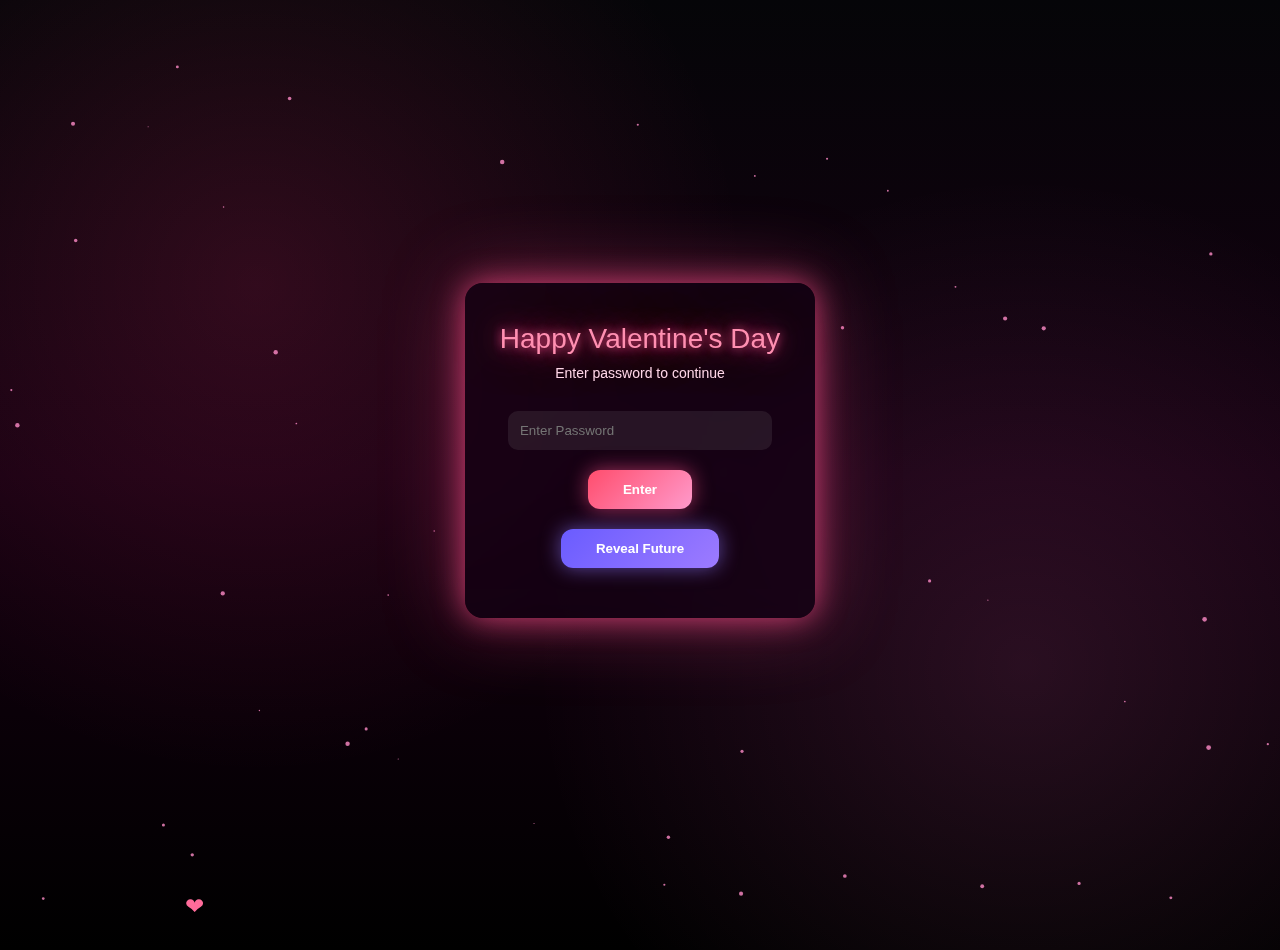
<file: index.html>
<!DOCTYPE html>
<html lang="en">

<head>

<meta charset="UTF-8">

<meta name="viewport" content="width=device-width, initial-scale=1.0">

<title>Happy Valentine's Day</title>


<style>

/* =========================
GLOBAL
========================= */

body{

margin:0;
padding:0;

font-family:'Segoe UI','Poppins',sans-serif;

background:
radial-gradient(circle at 20% 30%, rgba(255,60,120,0.15), transparent 40%),
radial-gradient(circle at 80% 70%, rgba(255,120,200,0.12), transparent 40%),
linear-gradient(180deg,#050508,#140010,#000);

height:100vh;

overflow:hidden;

display:flex;

justify-content:center;
align-items:center;

color:white;

transition:opacity 0.6s ease;

}


/* =========================
FIREFLIES
========================= */

#fireflies{

position:fixed;

top:0;
left:0;

width:100%;
height:100%;

z-index:0;

}


/* =========================
LOGIN BOX
========================= */

.loginBox{

position:relative;

z-index:2;

background:rgba(20,0,20,0.65);

padding:40px 35px;

border-radius:18px;

text-align:center;

backdrop-filter:blur(12px);

box-shadow:

0 0 30px rgba(255,80,140,0.7),
0 0 80px rgba(255,80,140,0.4);

animation:fadeIn 1.2s ease;

}


/* =========================
GREETING
========================= */

.greeting{

font-size:28px;

margin-bottom:10px;

color:#ff8fb1;

animation:heartbeat 1.8s infinite;

text-shadow:

0 0 10px rgba(255,80,140,0.9),
0 0 25px rgba(255,80,140,0.7),
0 0 50px rgba(255,80,140,0.5);

}


.sub{

font-size:14px;

color:#ffd6e8;

margin-bottom:20px;

}


/* =========================
INPUT
========================= */

input{

width:240px;

padding:12px;

border:none;

border-radius:10px;

background:rgba(255,255,255,0.08);

color:white;

outline:none;

margin-top:10px;

}


/* =========================
BUTTON
========================= */

button{

margin-top:20px;

padding:12px 35px;

border:none;

border-radius:12px;

background:linear-gradient(135deg,#ff4d6d,#ff9acb);

color:white;

font-weight:bold;

cursor:pointer;

box-shadow:0 0 20px rgba(255,80,140,0.6);

transition:0.3s;

}

button:hover{

transform:scale(1.08);

box-shadow:0 0 30px rgba(255,80,140,0.9);

}


/* =========================
FUN BUTTON SPECIAL STYLE
========================= */

.futureBtn{

background:linear-gradient(135deg,#6a5cff,#9d7bff);

box-shadow:
0 0 20px rgba(140,120,255,0.6);

}

.futureBtn:hover{

box-shadow:
0 0 35px rgba(140,120,255,0.9);

}


/* =========================
ERROR
========================= */

#error{

margin-top:10px;

color:#ff8fb1;

}


/* =========================
FLOATING HEARTS
========================= */

.heart{

position:fixed;

bottom:-20px;

color:#ff6b9a;

animation:floatUp linear forwards;

pointer-events:none;

z-index:1;

}

@keyframes floatUp{

from{
transform:translateY(0);
opacity:0.8;
}

to{
transform:translateY(-120vh);
opacity:0;
}

}


/* =========================
ANIMATIONS
========================= */

@keyframes heartbeat{

0%{transform:scale(1);}
15%{transform:scale(1.12);}
30%{transform:scale(1);}
45%{transform:scale(1.1);}
60%{transform:scale(1);}
100%{transform:scale(1);}

}

@keyframes fadeIn{

from{
opacity:0;
transform:translateY(20px);
}

to{
opacity:1;
transform:translateY(0);
}

}

</style>

</head>


<body>


<canvas id="fireflies"></canvas>


<div class="loginBox">

<div class="greeting">
Happy Valentine's Day
</div>

<div class="sub">
Enter password to continue
</div>

<input
type="password"
id="password"
placeholder="Enter Password"
/>

<br>

<button onclick="login()">
Enter
</button>


<!-- NEW FUN BUTTON -->
<br>

<button
class="futureBtn"
onclick="goFuture()"
>
Reveal Future
</button>


<div id="error"></div>

</div>



<script>

/* =========================
LOGIN
========================= */

function login(){

const pass =
document.getElementById("password").value.trim();

if(pass === "SORRY"){

document.body.style.opacity="0";

setTimeout(()=>{

window.location.href="love.html";

},600);

}
else{

document.getElementById("error").innerText =
"Incorrect password";

}

}


/* =========================
FUTURE BUTTON
========================= */

function goFuture(){

document.body.style.opacity="0";

setTimeout(()=>{

window.location.href="future.html";

},600);

}


/* =========================
FIREFLIES
========================= */

const canvas =
document.getElementById("fireflies");

const ctx =
canvas.getContext("2d");

canvas.width = window.innerWidth;
canvas.height = window.innerHeight;

let particles = [];

for(let i=0;i<50;i++){

particles.push({

x:Math.random()*canvas.width,
y:Math.random()*canvas.height,
size:Math.random()*2+0.5,
speed:Math.random()*0.4+0.1

});

}

function animate(){

ctx.clearRect(0,0,canvas.width,canvas.height);

for(let p of particles){

p.y -= p.speed;

if(p.y < 0){

p.y = canvas.height;
p.x = Math.random()*canvas.width;

}

ctx.beginPath();

ctx.arc(p.x,p.y,p.size,0,Math.PI*2);

ctx.fillStyle="rgba(255,140,200,0.8)";
ctx.fill();

}

requestAnimationFrame(animate);

}

animate();


/* =========================
FLOATING HEARTS
========================= */

setInterval(()=>{

const heart =
document.createElement("div");

heart.className="heart";

heart.innerHTML="❤";

heart.style.left =
Math.random()*100+"vw";

heart.style.fontSize =
(Math.random()*15+10)+"px";

heart.style.animationDuration =
(Math.random()*5+5)+"s";

document.body.appendChild(heart);

setTimeout(()=>{

heart.remove();

},8000);

},800);

</script>

  <!-- VALENTINE COPYRIGHT FOOTER START -->
<style>
#copyright{
    position:fixed;
    bottom:12px;
    left:0;
    width:100%;

    text-align:center;

    font-size:12px;
    font-family:'Poppins', sans-serif;

    color:#ff9acb;

    text-shadow:
        0 0 5px rgba(255,154,203,0.9),
        0 0 15px rgba(255,105,180,0.7),
        0 0 25px rgba(255,20,147,0.5);

    opacity:0;
    animation:fadeInCopyright 3s ease forwards;

    z-index:9999;

    pointer-events:none;
}

@keyframes fadeInCopyright{
    from{
        opacity:0;
        transform:translateY(10px);
    }
    to{
        opacity:0.95;
        transform:translateY(0);
    }
}

/* Mobile safe spacing */
@media(max-width:600px){
    #copyright{
        font-size:11px;
        bottom:10px;
        padding:0 15px;
        line-height:1.4;
    }
}

/* Prevent overlap */
body{
    padding-bottom:50px;
}
</style>

<div id="copyright">
© Created in silence with love · Dark_Shadow04
</div>
<!-- VALENTINE COPYRIGHT FOOTER END -->

</body>

</html>
</file>
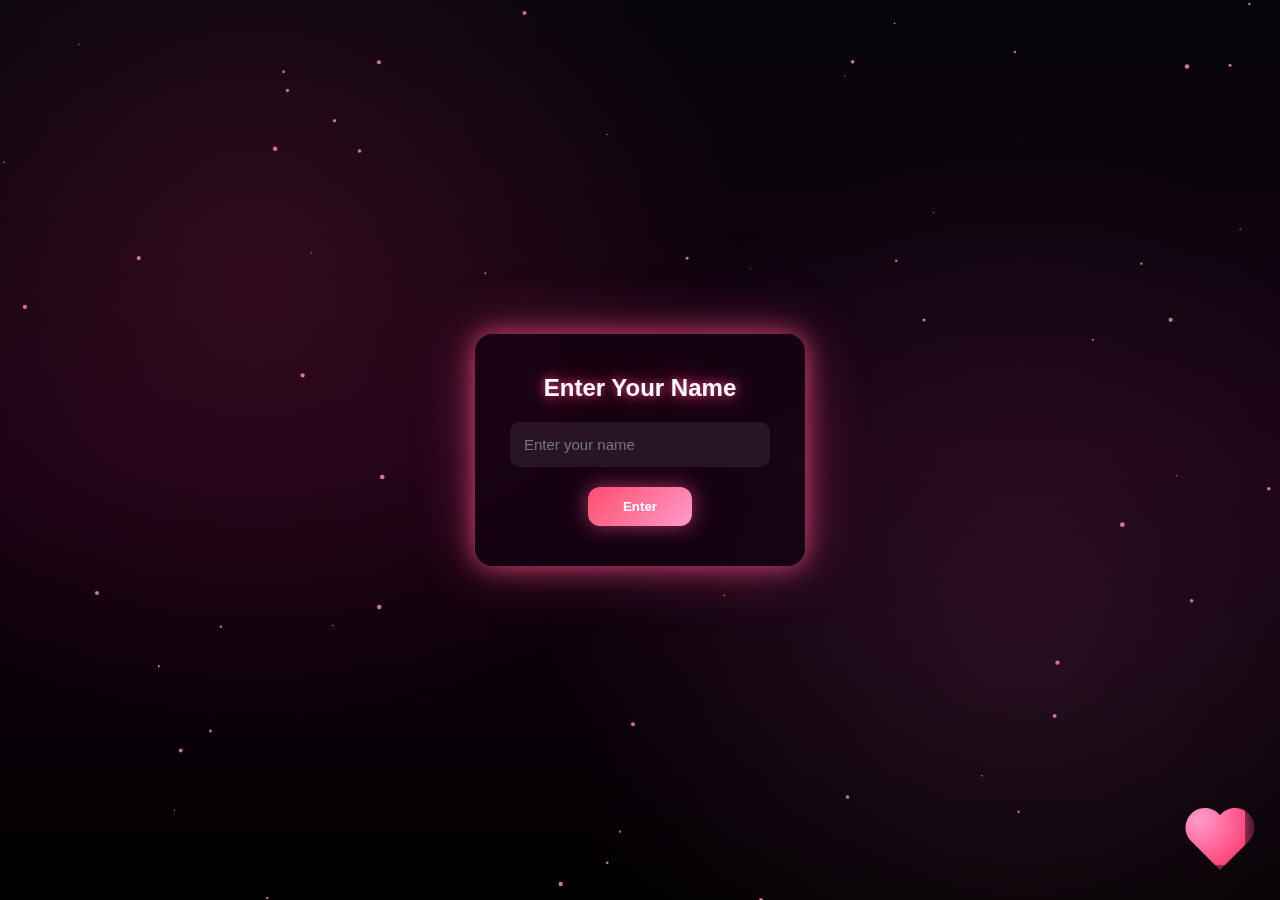
<file: love.html>
<!DOCTYPE html>
<html lang="en">

<head>

<meta charset="UTF-8">

<meta name="viewport" content="width=device-width, initial-scale=1.0">

<title>For You</title>

<link rel="stylesheet" href="style.css">

</head>


<body>


<!-- MUSIC -->
<audio id="bgMusic" loop>
<source src="music/soulland.mp3" type="audio/mp3">
</audio>



<!-- FIREFLIES BACKGROUND -->
<canvas id="fireflies"></canvas>



<!-- NAME GATE -->
<div id="nameGate">

<div class="nameBox">

<h2 class="heartbeat">
Enter Your Name
</h2>

<input
type="text"
id="loveNameInput"
placeholder="Enter your name"
/>

<br>

<button onclick="showLoveMessage()">
Enter
</button>

<div id="nameError"></div>

</div>

</div>



<!-- SILPA MESSAGE -->
<section
id="silpaSection"
class="section"
style="display:none;"
>

<button
class="backBtn"
onclick="goBack()"
>
← Back
</button>

<h2 class="heartbeat">
Silpa
</h2>

<div class="textBlock">

You were never just a moment.<br>
You were a turning point.<br><br>

You came into my life at a time when I was still becoming someone I did not yet understand.<br>
And without realizing it, you helped shape parts of me that remain even now.<br><br>

Life moved forward, as it always does.<br>
Paths changed. Circumstances changed.<br>
But respect never faded.<br><br>

Gratitude never faded.<br><br>

You showed strength when things were uncertain.<br>
You showed patience when I did not deserve it.<br>
You showed sincerity without asking anything in return.<br><br>

That is something rare.<br>
That is something real.<br><br>

I hope life gives you peace.<br>
I hope it protects your heart.<br>
I hope it rewards your strength.<br><br>

Thank you for being part of my journey.

</div>

</section>



<!-- DIYA MESSAGE -->
<section
id="diyaSection"
class="section"
style="display:none;"
>

<button
class="backBtn"
onclick="goBack()"
>
← Back
</button>

<h2 class="heartbeat">
Diya
</h2>

<div class="textBlock">

We met in a world where nothing was supposed to be real.<br>
Yet somehow, what existed between us became real.<br><br>

Not because of appearances.<br>
Not because of expectations.<br>
But because of presence.<br><br>

You stayed.<br>
You listened.<br>
You cared.<br><br>

You were there in moments when everything felt uncertain.<br>
You were there when silence said more than words ever could.<br><br>

Distance exists.<br>
Life exists.<br>
Reality exists.<br><br>

But gratitude exists too.<br><br>

Thank you for your presence.<br>
Thank you for your kindness.<br>
Thank you for being part of my life.<br><br>

I wish you peace.<br>
I wish you happiness.<br>
I wish you a future filled with light.

</div>

</section>



<!-- GRATITUDE SECTION -->
<section
id="gratitudeSection"
class="section"
style="display:none;"
>

<h2 class="heartbeat">
Gratitude
</h2>

<div class="textBlock">

Some people enter life quietly.<br>
Yet their presence leaves a permanent mark.<br><br>

Not loudly.<br>
Not forcefully.<br>
But meaningfully.<br><br>

You became one of those rare presences.<br><br>

Thank you for your support.<br>
Thank you for your strength.<br>
Thank you for being there.<br><br>

No expectations.<br>
No regrets.<br>
Only gratitude.<br><br>

Wherever life takes you,<br>
I hope it gives you peace.<br>
I hope it gives you happiness.<br>
I hope it gives you everything beautiful.

</div>

</section>



<!-- SECRET HEART BUTTON -->
<div id="heart"></div>



<!-- SECRET MESSAGE OVERLAY -->
<div id="eggMsg">

<div id="eggMsgBox">

There are people who enter life quietly.<br><br>

They do not demand attention.<br>
They do not demand permanence.<br><br>

Yet they leave something behind.<br>
Something real.<br>
Something lasting.<br><br>

Your presence became one of those rare things.<br><br>

Thank you for your kindness.<br>
Thank you for your strength.<br>
Thank you for being part of my path.<br><br>

Wherever life takes you,<br>
I hope it protects you.<br>
I hope it gives you peace.<br>
I hope it gives you happiness.<br><br>

Happy Valentine's Day.

</div>

</div>



<script src="script.js"></script>

  <!-- VALENTINE COPYRIGHT FOOTER START -->
<style>
#copyright{
    position:fixed;
    bottom:12px;
    left:0;
    width:100%;

    text-align:center;

    font-size:12px;
    font-family:'Poppins', sans-serif;

    color:#ff9acb;

    text-shadow:
        0 0 5px rgba(255,154,203,0.9),
        0 0 15px rgba(255,105,180,0.7),
        0 0 25px rgba(255,20,147,0.5);

    opacity:0;
    animation:fadeInCopyright 3s ease forwards;

    z-index:9999;

    pointer-events:none;
}

@keyframes fadeInCopyright{
    from{
        opacity:0;
        transform:translateY(10px);
    }
    to{
        opacity:0.95;
        transform:translateY(0);
    }
}

/* Mobile safe spacing */
@media(max-width:600px){
    #copyright{
        font-size:11px;
        bottom:10px;
        padding:0 15px;
        line-height:1.4;
    }
}

/* Prevent overlap */
body{
    padding-bottom:50px;
}
</style>

<div id="copyright">
© Created in silence with love · Dark_Shadow04
</div>
<!-- VALENTINE COPYRIGHT FOOTER END -->

</body>

</html>
</file>
<file: style.css>
/* =========================
GLOBAL RESET
========================= */

*{
margin:0;
padding:0;
box-sizing:border-box;
}

html,body{
height:100%;
scroll-behavior:smooth;
font-family:'Segoe UI','Poppins',sans-serif;
}


/* =========================
BODY BACKGROUND
========================= */

body{

background:
radial-gradient(circle at 20% 30%, rgba(255,60,120,0.15), transparent 40%),
radial-gradient(circle at 80% 70%, rgba(255,120,200,0.12), transparent 40%),
linear-gradient(180deg,#050508,#140010,#000);

color:#fff;

overflow-x:hidden;

position:relative;

z-index:1;

}


/* =========================
FIREFLIES CANVAS
========================= */

#fireflies{

position:fixed;

top:0;
left:0;

width:100%;
height:100%;

z-index:0;

pointer-events:none;

}


/* =========================
NAME GATE
========================= */

#nameGate{

position:fixed;

top:0;
left:0;

width:100%;
height:100%;

display:flex;

justify-content:center;
align-items:center;

z-index:5;

}


.nameBox{

background:rgba(20,0,20,0.65);

padding:40px 35px;

border-radius:18px;

text-align:center;

backdrop-filter:blur(12px);

box-shadow:

0 0 25px rgba(255,80,140,0.7),
0 0 60px rgba(255,80,140,0.4);

animation:fadeIn 1.2s ease;

}


.nameBox input{

width:260px;

padding:14px;

margin-top:20px;

border:none;

border-radius:10px;

background:rgba(255,255,255,0.08);

color:white;

font-size:15px;

outline:none;

}


.nameBox button{

margin-top:20px;

padding:12px 35px;

border:none;

border-radius:12px;

background:linear-gradient(135deg,#ff4d6d,#ff9acb);

color:white;

font-weight:bold;

cursor:pointer;

box-shadow:0 0 20px rgba(255,80,140,0.6);

transition:0.3s;

}

.nameBox button:hover{

transform:scale(1.08);

box-shadow:0 0 30px rgba(255,80,140,0.9);

}


#error{

margin-top:12px;
color:#ff8fb1;

}


/* =========================
SECTION CONTAINERS
========================= */

.section{

max-width:900px;

margin:120px auto;

padding:45px 30px;

text-align:center;

line-height:1.9;

border-radius:18px;

background:rgba(20,0,20,0.45);

backdrop-filter:blur(6px);

box-shadow:

0 0 20px rgba(255,80,140,0.4),
0 0 60px rgba(255,80,140,0.25);

animation:fadeIn 1.2s ease;

position:relative;

z-index:2;

}


.section h2{

color:#ff8fb1;

margin-bottom:25px;

font-size:26px;

}


/* =========================
TEXT BLOCK
========================= */

.textBlock{

font-size:16px;

color:#ffd6e8;

}


/* =========================
BACK BUTTON
========================= */

.backBtn{

position:absolute;

top:18px;
left:18px;

padding:8px 18px;

border:none;

border-radius:10px;

background:linear-gradient(135deg,#ff4d6d,#ff9acb);

color:white;

cursor:pointer;

box-shadow:0 0 15px rgba(255,80,140,0.7);

transition:0.3s;

}

.backBtn:hover{

transform:scale(1.08);

}


/* =========================
HEART BUTTON
========================= */

#heart{

position:fixed;

bottom:35px;
right:35px;

width:65px;
height:65px;

background:

radial-gradient(circle at 30% 30%, #ff9acb, #ff2e63);

clip-path:path("M40 70 L10 40 A15 15 0 0 1 40 15 A15 15 0 0 1 70 40 Z");

cursor:pointer;

box-shadow:

0 0 20px rgba(255,80,140,0.8),
0 0 50px rgba(255,80,140,0.5);

animation:heartbeat 1.6s infinite;

z-index:6;

}


/* =========================
SECRET MESSAGE
========================= */

#eggMsg{

position:fixed;

top:0;
left:0;

width:100%;
height:100%;

display:none;

justify-content:center;
align-items:center;

background:rgba(0,0,0,0.92);

z-index:999;

}


#eggMsgBox{

background:linear-gradient(135deg,#ff4d6d,#ff9acb);

padding:35px 30px;

border-radius:18px;

text-align:center;

color:white;

max-width:85%;

box-shadow:

0 0 40px rgba(255,80,140,0.8),
0 0 80px rgba(255,80,140,0.5);

animation:fadeIn 0.6s ease;

}


/* =========================
FLOATING HEARTS
========================= */

.floatingHeart{

position:fixed;

bottom:-20px;

color:#ff6b9a;

font-size:18px;

opacity:0.7;

animation:floatUp linear forwards;

pointer-events:none;

z-index:1;

}


@keyframes floatUp{

from{

transform:translateY(0);
opacity:0.8;

}

to{

transform:translateY(-120vh);
opacity:0;

}

}


/* =========================
HEARTBEAT GLOW
========================= */

.heartbeat{

animation:heartbeat 1.8s infinite;

text-shadow:

0 0 10px rgba(255,80,140,0.8),
0 0 25px rgba(255,80,140,0.6),
0 0 50px rgba(255,80,140,0.4);

}


@keyframes heartbeat{

0%{transform:scale(1);}
15%{transform:scale(1.12);}
30%{transform:scale(1);}
45%{transform:scale(1.1);}
60%{transform:scale(1);}
100%{transform:scale(1);}

}


/* =========================
FADE IN
========================= */

@keyframes fadeIn{

from{

opacity:0;
transform:translateY(30px);

}

to{

opacity:1;
transform:translateY(0);

}

}


/* =========================
RESPONSIVE
========================= */

@media(max-width:768px){

.section{

margin:80px 15px;

padding:35px 20px;

}

.nameBox{

width:85%;

}

.nameBox input{

width:100%;

}

}
</file>
